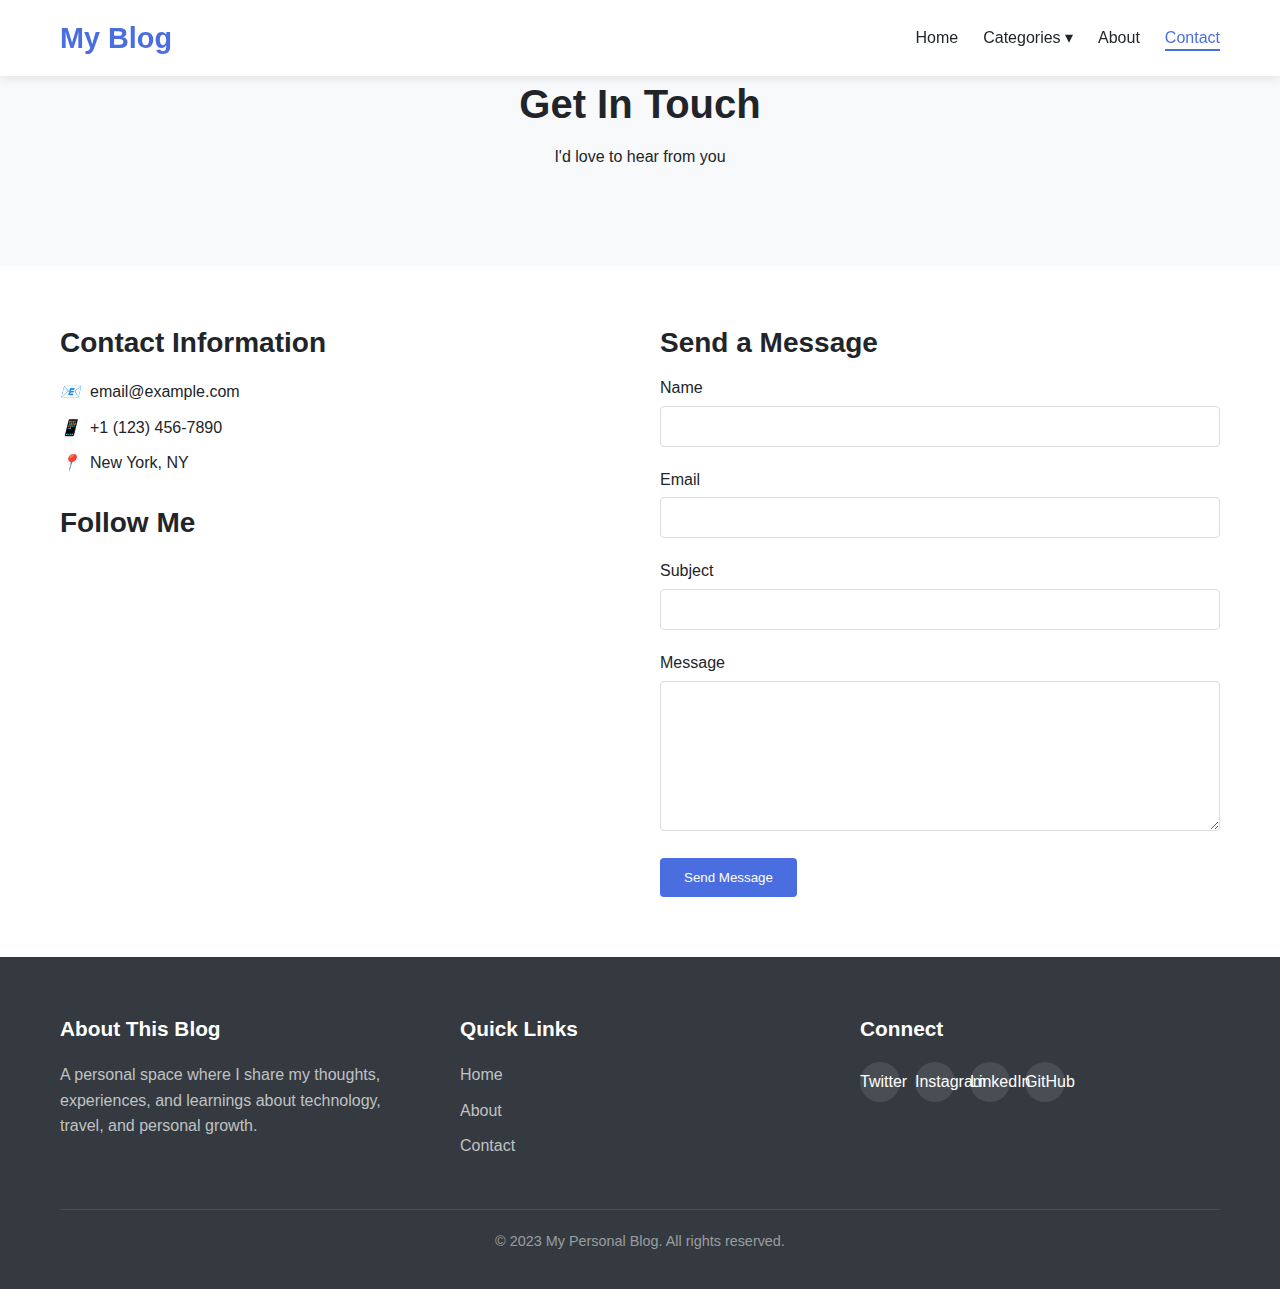
<file: pages/contact.html>
<!DOCTYPE html>
<html lang="en">
<head>
    <meta charset="UTF-8">
    <meta name="viewport" content="width=device-width, initial-scale=1.0">
    <title>Contact | My Personal Blog</title>
    <link rel="stylesheet" href="../styles/main.css">
    <link rel="stylesheet" href="../styles/components/header.css">
    <link rel="stylesheet" href="../styles/components/navigation.css">
    <link rel="stylesheet" href="../styles/components/footer.css">
    <link rel="stylesheet" href="../styles/utilities/responsive.css">
    <style>
        .contact-hero {
            padding: 80px 0;
            text-align: center;
            background-color: #f8f9fa;
        }
        
        .contact-content {
            padding: 60px 0;
        }
        
        .contact-grid {
            display: grid;
            grid-template-columns: 1fr 1fr;
            gap: 40px;
        }
        
        .contact-info h3 {
            margin-bottom: 20px;
        }
        
        .contact-details {
            margin-bottom: 30px;
        }
        
        .contact-details p {
            margin-bottom: 10px;
            display: flex;
            align-items: center;
        }
        
        .contact-details i {
            margin-right: 10px;
            width: 20px;
        }
        
        .contact-form .form-group {
            margin-bottom: 20px;
        }
        
        .contact-form label {
            display: block;
            margin-bottom: 5px;
            font-weight: 500;
        }
        
        .contact-form input,
        .contact-form textarea {
            width: 100%;
            padding: 12px;
            border: 1px solid #ddd;
            border-radius: 4px;
            font-family: inherit;
        }
        
        .contact-form textarea {
            min-height: 150px;
            resize: vertical;
        }
        
        .submit-btn {
            background-color: #4a6ee0;
            color: white;
            border: none;
            padding: 12px 24px;
            border-radius: 4px;
            cursor: pointer;
            font-weight: 500;
            transition: background-color 0.3s;
        }
        
        .submit-btn:hover {
            background-color: #3a5ecc;
        }
        
        @media (max-width: 768px) {
            .contact-grid {
                grid-template-columns: 1fr;
            }
        }
    </style>
</head>
<body>
    <header class="header">
        <div class="container">
            <div class="logo">
                <a href="../index.html">My Blog</a>
            </div>
            <nav class="main-nav">
                <ul>
                    <li><a href="../index.html">Home</a></li>
                    <li class="dropdown">
                        <a href="#">Categories ▾</a>
                        <div class="dropdown-content">
                            <a href="blog/hobbies.html">Technology</a>
                            <a href="blog/travel.html">Travel</a>
                            <a href="blog/personal.html">Personal</a>
                        </div>
                    </li>
                    <li><a href="about.html">About</a></li>
                    <li><a href="contact.html" class="active">Contact</a></li>
                </ul>
            </nav>
            <button class="mobile-menu-toggle">
                <span></span>
                <span></span>
                <span></span>
            </button>
        </div>
    </header>

    <main class="main-content">
        <section class="contact-hero">
            <div class="container">
                <h1>Get In Touch</h1>
                <p>I'd love to hear from you</p>
            </div>
        </section>

        <section class="contact-content">
            <div class="container">
                <div class="contact-grid">
                    <div class="contact-info">
                        <h3>Contact Information</h3>
                        <div class="contact-details">
                            <p><i>📧</i> email@example.com</p>
                            <p><i>📱</i> +1 (123) 456-7890</p>
                            <p><i>📍</i> New York, NY</p>
                        </div>
                        
                        <h3>Follow Me</h3>
                        <div class="social-links">
                            <a href="#" class="social-icon">Twitter</a>
                            <a href="#" class="social-icon">Instagram</a>
                            <a href="#" class="social-icon">LinkedIn</a>
                            <a href="#" class="social-icon">GitHub</a>
                        </div>
                    </div>
                    
                    <div class="contact-form">
                        <h3>Send a Message</h3>
                        <form id="contactForm">
                            <div class="form-group">
                                <label for="name">Name</label>
                                <input type="text" id="name" name="name" required>
                            </div>
                            <div class="form-group">
                                <label for="email">Email</label>
                                <input type="email" id="email" name="email" required>
                            </div>
                            <div class="form-group">
                                <label for="subject">Subject</label>
                                <input type="text" id="subject" name="subject" required>
                            </div>
                            <div class="form-group">
                                <label for="message">Message</label>
                                <textarea id="message" name="message" required></textarea>
                            </div>
                            <button type="submit" class="submit-btn">Send Message</button>
                        </form>
                    </div>
                </div>
            </div>
        </section>
    </main>

    <footer class="footer">
        <div class="container">
            <div class="footer-content">
                <div class="footer-section">
                    <h3>About This Blog</h3>
                    <p>A personal space where I share my thoughts, experiences, and learnings about technology, travel, and personal growth.</p>
                </div>
                <div class="footer-section">
                    <h3>Quick Links</h3>
                    <ul>
                        <li><a href="../index.html">Home</a></li>
                        <li><a href="about.html">About</a></li>
                        <li><a href="contact.html">Contact</a></li>
                    </ul>
                </div>
                <div class="footer-section">
                    <h3>Connect</h3>
                    <div class="social-links">
                        <a href="#" class="social-icon">Twitter</a>
                        <a href="#" class="social-icon">Instagram</a>
                        <a href="#" class="social-icon">LinkedIn</a>
                        <a href="#" class="social-icon">GitHub</a>
                    </div>
                </div>
            </div>
            <div class="footer-bottom">
                <p>&copy; 2023 My Personal Blog. All rights reserved.</p>
            </div>
        </div>
    </footer>

    <script src="../scripts/navigation.js"></script>
    <script>
        document.getElementById('contactForm').addEventListener('submit', function(e) {
            e.preventDefault();
            alert('Thank you for your message! I\'ll get back to you soon.');
            this.reset();
        });
    </script>
</body>
</html>
</file>
<file: styles/main.css>
/* CSS Variables for consistent theming */
:root {
    --primary-color: #4a6ee0;
    --secondary-color: #6c757d;
    --accent-color: #ff6b6b;
    --light-bg: #f8f9fa;
    --dark-bg: #343a40;
    --text-color: #212529;
    --text-light: #6c757d;
    --border-color: #dee2e6;
    --shadow: 0 5px 15px rgba(0, 0, 0, 0.1);
    --transition: all 0.3s ease;
    --border-radius: 8px;
    --container-width: 1200px;
}

/* Reset and base styles */
* {
    margin: 0;
    padding: 0;
    box-sizing: border-box;
}

body {
    font-family: 'Segoe UI', Tahoma, Geneva, Verdana, sans-serif;
    line-height: 1.6;
    color: var(--text-color);
    background-color: #fff;
}

.container {
    max-width: var(--container-width);
    margin: 0 auto;
    padding: 0 20px;
}

/* Typography */
h1, h2, h3, h4, h5, h6 {
    margin-bottom: 1rem;
    font-weight: 700;
    line-height: 1.2;
}

h1 {
    font-size: 2.5rem;
}

h2 {
    font-size: 2rem;
}

h3 {
    font-size: 1.75rem;
}

p {
    margin-bottom: 1rem;
}

a {
    color: var(--primary-color);
    text-decoration: none;
    transition: var(--transition);
}

a:hover {
    color: var(--accent-color);
}

img {
    max-width: 100%;
    height: auto;
}

/* Utility classes */
.text-center {
    text-align: center;
}

.text-right {
    text-align: right;
}

.mb-1 {
    margin-bottom: 0.5rem;
}

.mb-2 {
    margin-bottom: 1rem;
}

.mb-3 {
    margin-bottom: 1.5rem;
}

.mt-1 {
    margin-top: 0.5rem;
}

.mt-2 {
    margin-top: 1rem;
}

.mt-3 {
    margin-top: 1.5rem;
}

.p-1 {
    padding: 0.5rem;
}

.p-2 {
    padding: 1rem;
}

.p-3 {
    padding: 1.5rem;
}

.flex {
    display: flex;
}

.flex-center {
    display: flex;
    align-items: center;
    justify-content: center;
}

.flex-between {
    display: flex;
    align-items: center;
    justify-content: space-between;
}

.grid {
    display: grid;
}

.btn {
    display: inline-block;
    padding: 10px 20px;
    background-color: var(--primary-color);
    color: white;
    border: none;
    border-radius: var(--border-radius);
    cursor: pointer;
    transition: var(--transition);
    font-weight: 500;
}

.btn:hover {
    background-color: #3a5ecc;
    color: white;
    transform: translateY(-2px);
}

.btn-outline {
    background-color: transparent;
    border: 2px solid var(--primary-color);
    color: var(--primary-color);
}

.btn-outline:hover {
    background-color: var(--primary-color);
    color: white;
}

.section {
    padding: 80px 0;
}

.section-title {
    text-align: center;
    margin-bottom: 3rem;
    position: relative;
}

.section-title::after {
    content: '';
    display: block;
    width: 50px;
    height: 3px;
    background-color: var(--primary-color);
    margin: 15px auto;
}
</file>
<file: styles/components/header.css>
.header {
    position: fixed;
    top: 0;
    left: 0;
    width: 100%;
    background-color: rgba(255, 255, 255, 0.95);
    box-shadow: 0 2px 10px rgba(0, 0, 0, 0.1);
    z-index: 1000;
    transition: var(--transition);
}

.header.scrolled {
    padding: 10px 0;
    background-color: rgba(255, 255, 255, 0.98);
    box-shadow: 0 5px 15px rgba(0, 0, 0, 0.1);
}

.header .container {
    display: flex;
    justify-content: space-between;
    align-items: center;
    padding: 15px 20px;
}

.logo a {
    font-size: 1.8rem;
    font-weight: 700;
    color: var(--primary-color);
}

.logo a:hover {
    color: var(--accent-color);
}

.mobile-menu-toggle {
    display: none;
    flex-direction: column;
    justify-content: space-around;
    width: 30px;
    height: 25px;
    background: transparent;
    border: none;
    cursor: pointer;
    padding: 0;
}

.mobile-menu-toggle span {
    width: 100%;
    height: 2px;
    background-color: var(--text-color);
    transition: var(--transition);
}

.mobile-menu-toggle.active span:nth-child(1) {
    transform: rotate(45deg) translate(5px, 5px);
}

.mobile-menu-toggle.active span:nth-child(2) {
    opacity: 0;
}

.mobile-menu-toggle.active span:nth-child(3) {
    transform: rotate(-45deg) translate(7px, -6px);
}

@media (max-width: 768px) {
    .mobile-menu-toggle {
        display: flex;
    }
    
    .header .container {
        padding: 10px 20px;
    }
}
</file>
<file: styles/components/navigation.css>
.main-nav ul {
    display: flex;
    list-style: none;
    margin: 0;
    padding: 0;
}

.main-nav li {
    position: relative;
    margin-left: 25px;
}

.main-nav a {
    color: var(--text-color);
    font-weight: 500;
    padding: 5px 0;
    position: relative;
}

.main-nav a:hover {
    color: var(--primary-color);
}

.main-nav a.active {
    color: var(--primary-color);
}

.main-nav a.active::after {
    content: '';
    position: absolute;
    bottom: 0;
    left: 0;
    width: 100%;
    height: 2px;
    background-color: var(--primary-color);
}

/* Dropdown styles */
.dropdown {
    position: relative;
}

.dropdown-content {
    position: absolute;
    top: 100%;
    left: 0;
    min-width: 200px;
    background-color: white;
    box-shadow: var(--shadow);
    border-radius: var(--border-radius);
    padding: 10px 0;
    opacity: 0;
    visibility: hidden;
    transform: translateY(10px);
    transition: var(--transition);
    z-index: 100;
}

.dropdown:hover .dropdown-content {
    opacity: 1;
    visibility: visible;
    transform: translateY(0);
}

.dropdown-content a {
    display: block;
    padding: 10px 20px;
    color: var(--text-color);
    transition: var(--transition);
}

.dropdown-content a:hover {
    background-color: var(--light-bg);
    color: var(--primary-color);
}

/* Mobile navigation */
@media (max-width: 768px) {
    .main-nav {
        position: fixed;
        top: 60px;
        left: 0;
        width: 100%;
        background-color: white;
        box-shadow: 0 5px 15px rgba(0, 0, 0, 0.1);
        padding: 20px;
        transform: translateY(-100%);
        opacity: 0;
        visibility: hidden;
        transition: var(--transition);
    }
    
    .main-nav.active {
        transform: translateY(0);
        opacity: 1;
        visibility: visible;
    }
    
    .main-nav ul {
        flex-direction: column;
    }
    
    .main-nav li {
        margin: 0 0 15px 0;
    }
    
    .dropdown-content {
        position: static;
        opacity: 1;
        visibility: visible;
        transform: none;
        box-shadow: none;
        padding-left: 20px;
        margin-top: 10px;
        display: none;
    }
    
    .dropdown.active .dropdown-content {
        display: block;
    }
}
</file>
<file: styles/components/footer.css>
.footer {
    background-color: var(--dark-bg);
    color: white;
    padding: 60px 0 20px;
}

.footer-content {
    display: grid;
    grid-template-columns: repeat(auto-fit, minmax(250px, 1fr));
    gap: 40px;
    margin-bottom: 40px;
}

.footer-section h3 {
    color: white;
    margin-bottom: 20px;
    font-size: 1.3rem;
}

.footer-section p {
    color: rgba(255, 255, 255, 0.7);
    line-height: 1.6;
}

.footer-section ul {
    list-style: none;
    padding: 0;
}

.footer-section ul li {
    margin-bottom: 10px;
}

.footer-section ul li a {
    color: rgba(255, 255, 255, 0.7);
    transition: var(--transition);
}

.footer-section ul li a:hover {
    color: white;
}

.social-links {
    display: flex;
    gap: 15px;
}

.social-icon {
    display: inline-block;
    width: 40px;
    height: 40px;
    background-color: rgba(255, 255, 255, 0.1);
    border-radius: 50%;
    text-align: center;
    line-height: 40px;
    color: white;
    transition: var(--transition);
}

.social-icon:hover {
    background-color: var(--primary-color);
    transform: translateY(-3px);
}

.footer-bottom {
    border-top: 1px solid rgba(255, 255, 255, 0.1);
    padding-top: 20px;
    text-align: center;
    color: rgba(255, 255, 255, 0.5);
    font-size: 0.9rem;
}

@media (max-width: 768px) {
    .footer-content {
        grid-template-columns: 1fr;
        gap: 30px;
    }
    
    .social-links {
        justify-content: center;
    }
}
</file>
<file: styles/utilities/responsive.css>
/* Responsive design utilities */
.hidden-mobile {
    display: block;
}

.visible-mobile {
    display: none;
}

/* Container responsive */
.container {
    width: 100%;
    padding: 0 20px;
}

/* Responsive grid system */
.grid-1 {
    grid-template-columns: 1fr;
}

.grid-2 {
    grid-template-columns: repeat(2, 1fr);
}

.grid-3 {
    grid-template-columns: repeat(3, 1fr);
}

.grid-4 {
    grid-template-columns: repeat(4, 1fr);
}

/* Responsive text alignment */
.text-center-mobile {
    text-align: left;
}

/* Responsive spacing */
.no-padding-mobile {
    padding: initial;
}

.no-margin-mobile {
    margin: initial;
}

/* Media queries */
@media (max-width: 1200px) {
    .container {
        max-width: 960px;
    }
}

@media (max-width: 992px) {
    .container {
        max-width: 720px;
    }
    
    .grid-4 {
        grid-template-columns: repeat(3, 1fr);
    }
}

@media (max-width: 768px) {
    .container {
        max-width: 540px;
    }
    
    .grid-3, .grid-4 {
        grid-template-columns: repeat(2, 1fr);
    }
    
    .hidden-mobile {
        display: none !important;
    }
    
    .visible-mobile {
        display: block !important;
    }
    
    .text-center-mobile {
        text-align: center;
    }
    
    .no-padding-mobile {
        padding: 0;
    }
    
    .no-margin-mobile {
        margin: 0;
    }
}

@media (max-width: 576px) {
    .container {
        max-width: 100%;
    }
    
    .grid-2, .grid-3, .grid-4 {
        grid-template-columns: 1fr;
    }
    
    .section {
        padding: 60px 0;
    }
    
    h1 {
        font-size: 2rem;
    }
    
    h2 {
        font-size: 1.75rem;
    }
    
    h3 {
        font-size: 1.5rem;
    }
}

/* Print styles */
@media print {
    .header, .footer, .mobile-menu-toggle {
        display: none !important;
    }
    
    body {
        font-size: 12pt;
        line-height: 1.5;
        color: black;
    }
    
    .container {
        width: 100%;
        max-width: none;
        padding: 0;
    }
    
    a {
        color: black;
        text-decoration: underline;
    }
    
    .post-card {
        break-inside: avoid;
        box-shadow: none;
        border: 1px solid #ddd;
    }
}
</file>
